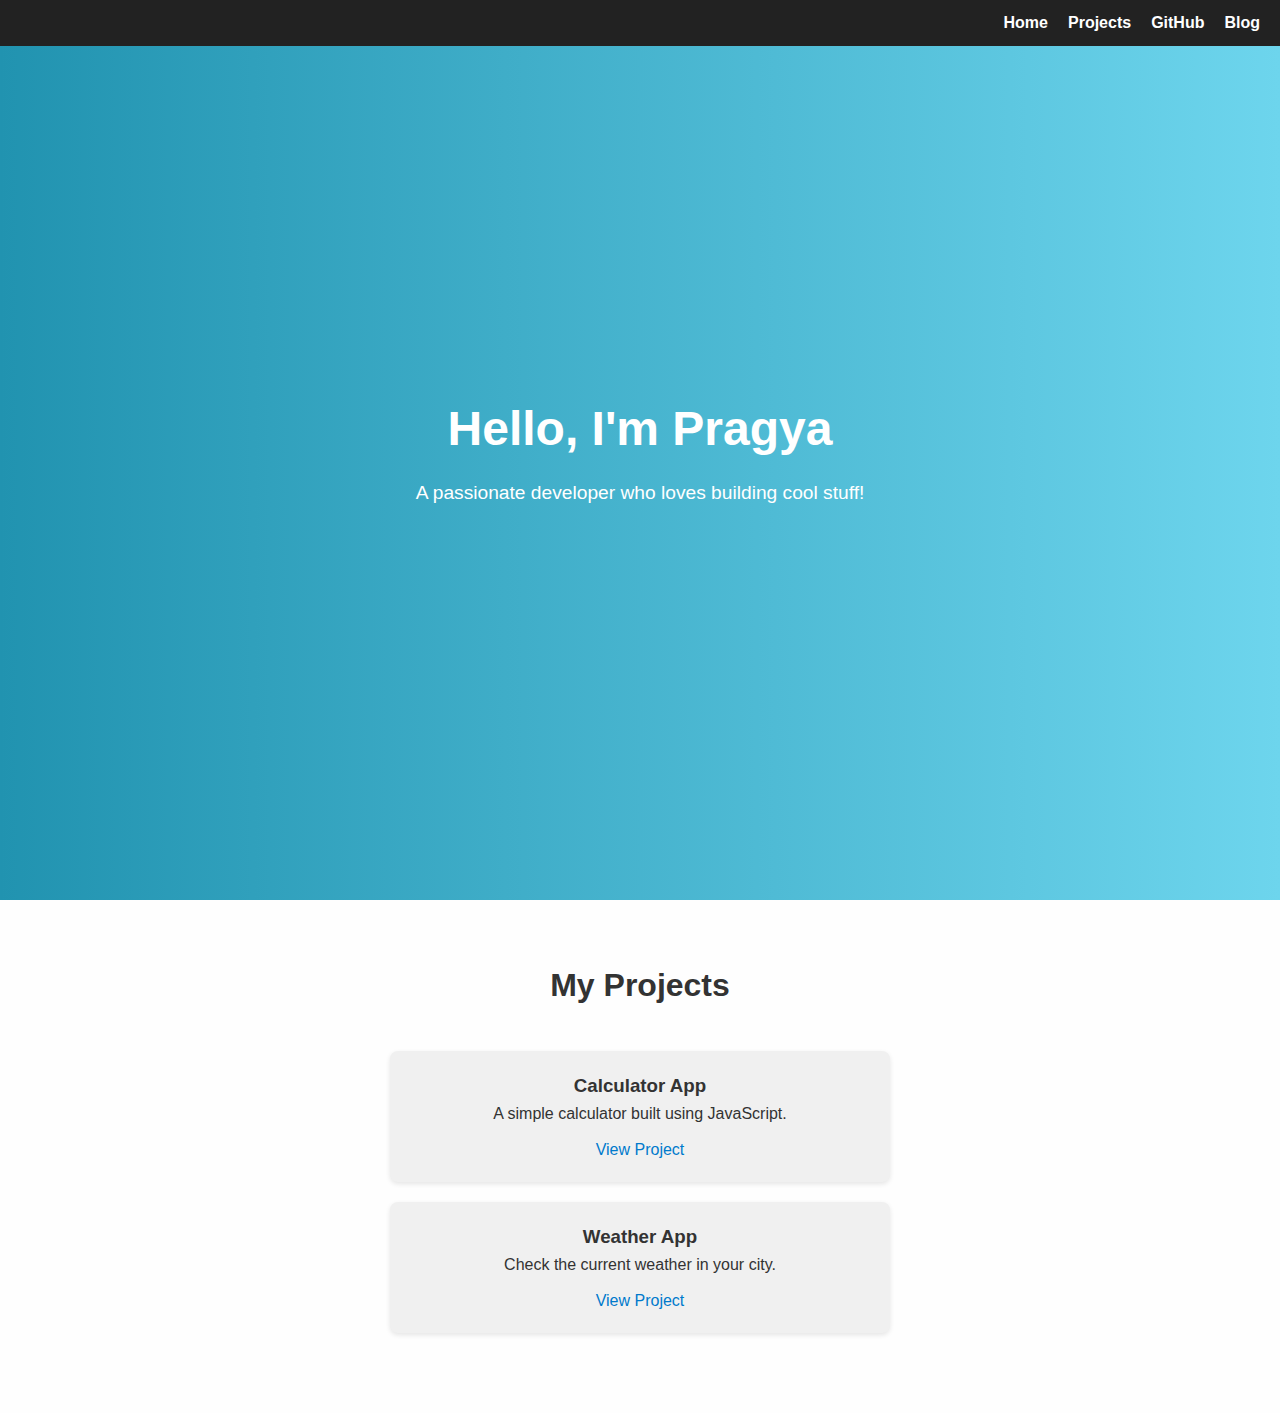
<file: index.html>
<!DOCTYPE html>
<html lang="en">
<head>
  <meta charset="UTF-8" />
  <meta name="viewport" content="width=device-width, initial-scale=1.0"/>
  <title>My Portfolio</title>
  <link rel="stylesheet" href="style.css" />
</head>
<body>
  <!-- Navbar -->
  <nav id="navbar">
    <ul>
      <li><a href="#welcome-section">Home</a></li>
      <li><a href="#projects">Projects</a></li>
      <li><a id="profile-link" href="https://github.com/ppokhrelgps" target="_blank">GitHub</a></li>
      <li><a  href="https://ppokhrelgps.github.io/Blog/" target="_blank">Blog</a></li>
    </ul>
  </nav>

  <!-- Welcome Section -->
  <section id="welcome-section">
    <h1>Hello, I'm Pragya</h1>
    <p>A passionate developer who loves building cool stuff!</p>
  </section>

  <!-- Projects Section -->
  <section id="projects">
    <h2>My Projects</h2>
    <div class="project-tile">
      <h3>Calculator App</h3>
      <p>A simple calculator built using JavaScript.</p>
      <a href="https://ppokhrelgps.github.io/calculator/" target="_blank">View Project</a>
    </div>

    <div class="project-tile">
      <h3>Weather App</h3>
      <p>Check the current weather in your city.</p>
      <a href="https://ppokhrelgps.github.io/weather-app/" target="_blank">View Project</a>
    </div>
  </section>
</body>
</html>
</file>
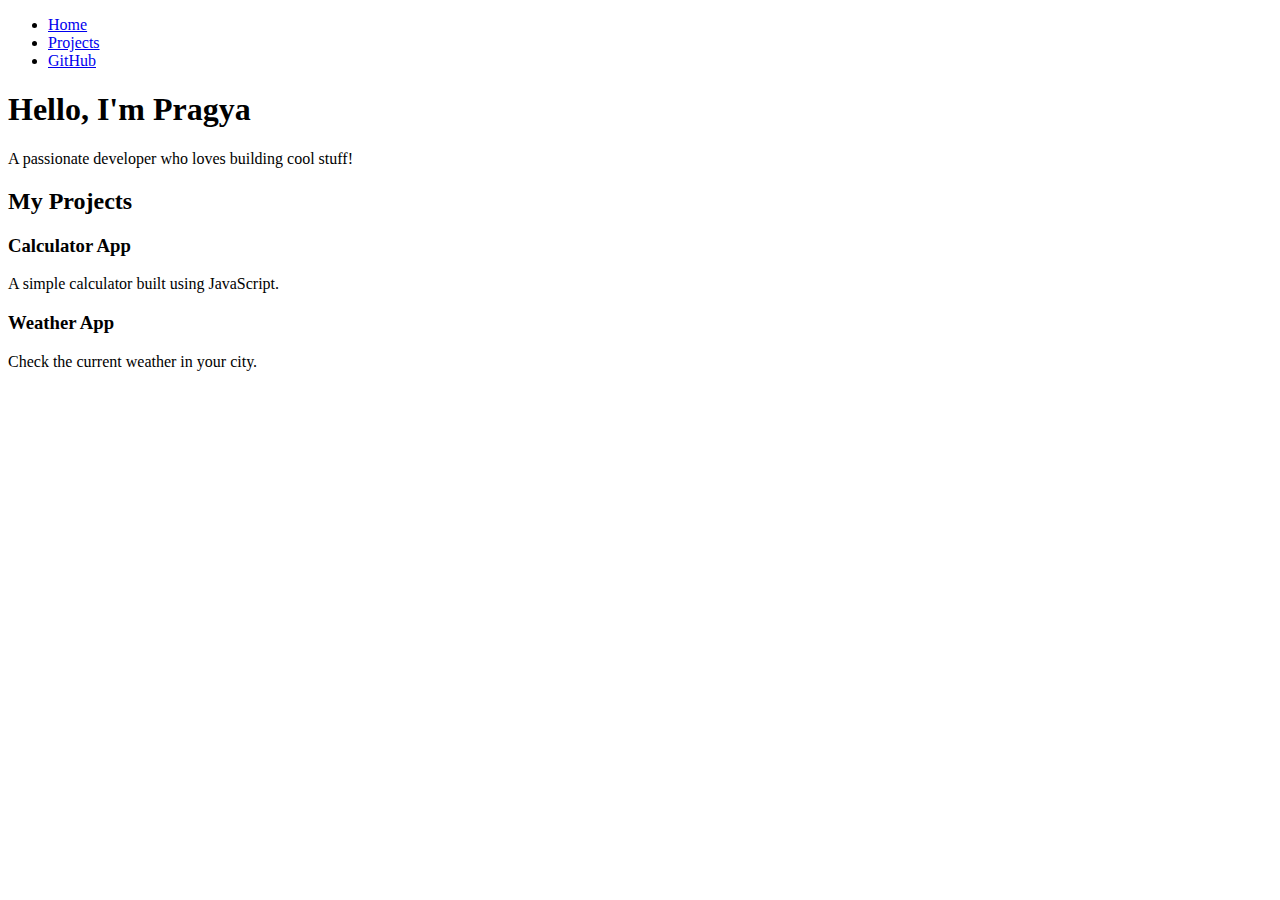
<file: build-an-app.html>
<!DOCTYPE html>
<html lang="en">
<head>
  <meta charset="UTF-8" />
  <meta name="viewport" content="width=device-width, initial-scale=1.0"/>
  <title>My Portfolio</title>
  <link rel="stylesheet" href="C:\PragyaItems\ReactPractice\htmlcssFreeCodeCamp\Build-an-app.css" />
</head>
<body>
  <!-- Navbar -->
  <nav id="navbar">
    <ul>
      <li><a href="#welcome-section">Home</a></li>
      <li><a href="#projects">Projects</a></li>
      <li><a id="profile-link" href="https://github.com/ppokhrelgps" target="_blank">GitHub</a></li>
    </ul>
  </nav>

  <!-- Welcome Section -->
  <section id="welcome-section">
    <h1>Hello, I'm Pragya</h1>
    <p>A passionate developer who loves building cool stuff!</p>
  </section>

  <!-- Projects Section -->
  <section id="projects">
    <h2>My Projects</h2>
    <div class="project-tile">
      <h3>Calculator App</h3>
      <p>A simple calculator built using JavaScript.</p>
      <!--<a href="https://example.com/calculator" target="_blank">View Project</a>-->
    </div>

    <div class="project-tile">
      <h3>Weather App</h3>
      <p>Check the current weather in your city.</p>
      <!--<a href="https://example.com/weather" target="_blank">View Project</a>-->
    </div>
  </section>
</body>
</html>
</file>
<file: style.css>
/* Reset & base styles */
* {
  margin: 0;
  padding: 0;
  box-sizing: border-box;
}
body {
  font-family: 'Segoe UI', sans-serif;
  line-height: 1.6;
  background-color: #fefefe;
  color: #333;
}

/* Navbar */
#navbar {
  position: fixed;
  top: 0;
  width: 100%;
  background-color: #222;
  padding: 10px 20px;
  z-index: 1000;
}
#navbar ul {
  list-style: none;
  display: flex;
  justify-content: flex-end;
  gap: 20px;
}
#navbar a {
  color: #fff;
  text-decoration: none;
  font-weight: bold;
}
#navbar a:hover {
  text-decoration: underline;
}

/* Welcome Section */
#welcome-section {
  height: 100vh;
  display: flex;
  flex-direction: column;
  justify-content: center;
  align-items: center;
  background: linear-gradient(to right, #2193b0, #6dd5ed);
  color: white;
  text-align: center;
  padding: 20px;
}
#welcome-section h1 {
  font-size: 3rem;
}
#welcome-section p {
  font-size: 1.2rem;
  margin-top: 10px;
}

/* Projects Section */
#projects {
  padding: 60px 20px;
  text-align: center;
}
#projects h2 {
  font-size: 2rem;
  margin-bottom: 40px;
}
.project-tile {
  background: #f0f0f0;
  margin: 20px auto;
  padding: 20px;
  max-width: 500px;
  border-radius: 8px;
  box-shadow: 0 2px 5px rgba(0,0,0,0.1);
}
.project-tile a {
  display: inline-block;
  margin-top: 10px;
  color: #007acc;
  text-decoration: none;
}
.project-tile a:hover {
  text-decoration: underline;
}

/* Responsive Media Query */
@media (max-width: 768px) {
  #navbar ul {
    flex-direction: column;
    align-items: center;
  }

  #welcome-section h1 {
    font-size: 2.2rem;
  }

  .project-tile {
    margin: 20px;
  }
}
</file>
